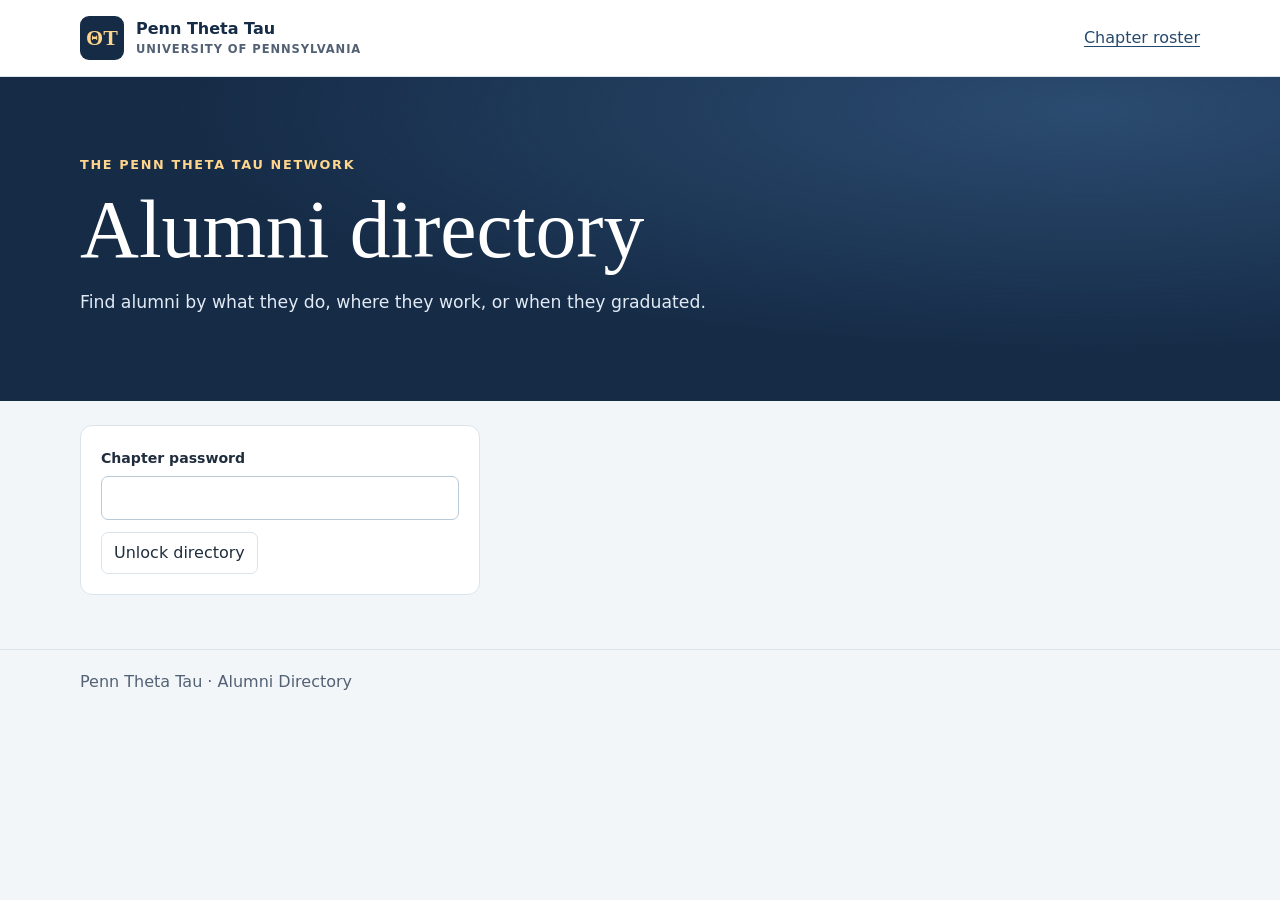
<file: index.html>
<!doctype html>
<html lang="en">
<head>
<meta charset="utf-8">
<meta name="viewport" content="width=device-width, initial-scale=1">
<meta http-equiv="refresh" content="0; url=./docs/">
<title>Penn Theta Tau Alumni Directory</title>
</head>
<body>
<p><a href="./docs/">Open the Penn Theta Tau Alumni Directory</a></p>
</body>
</html>
</file>
<file: docs/style.css>
:root{color-scheme:light;--navy:#152b46;--ink:#202d3d;--muted:#536174;--line:#dbe3eb;--paper:#f3f6f9;--gold:#ffd58d;font:100%/1.5 system-ui,sans-serif}
*{box-sizing:border-box}
body{margin:0;background:var(--paper);color:var(--ink)}
.wrap{width:min(1120px,calc(100% - 40px));margin:auto}
header{background:white;border-bottom:1px solid var(--line)}
.mast{min-height:76px;display:flex;align-items:center;justify-content:space-between;gap:16px}
a{color:#25496e;text-underline-offset:3px}
.brand{display:flex;align-items:center;gap:12px;font-weight:750;color:var(--navy);text-decoration:none}
.brand small{display:block;font-size:.72rem;letter-spacing:.08em;color:var(--muted)}
.mark{display:grid;place-items:center;background:var(--navy);color:var(--gold);width:44px;height:44px;border-radius:9px;font:700 22px Georgia,serif}
.hero{background:radial-gradient(ellipse at 85% 10%,#2b4b70,transparent 60%),var(--navy);color:white;padding:65px 0 85px}
.eyebrow{font-size:.8rem;font-weight:700;letter-spacing:.13em;color:var(--gold)}
h1{font:normal clamp(2.7rem,7vw,5.1rem)/1.05 Georgia,serif;margin:12px 0 18px}
.hero p:last-child{color:#e1eaf5;margin:0;font-size:1.08rem}
.directory{padding-bottom:54px}
.unlock{padding:24px 0 54px}
.unlock form{max-width:400px;background:white;border:1px solid var(--line);border-radius:12px;padding:20px}
.unlock input{display:block;width:100%;margin:6px 0 12px;padding:9px 10px;border:1px solid #bac9d7;border-radius:7px}
.unlock p:empty{display:none}
.directory[hidden],.unlock[hidden]{display:none}
.filters{position:relative;margin-top:-33px;background:white;border:1px solid var(--line);box-shadow:0 8px 25px #102b4611;border-radius:12px;padding:18px;display:grid;grid-template-columns:2fr repeat(3,1fr);gap:14px}
label{font-size:.88rem;font-weight:650}
input,select,button{font:inherit;color:inherit}
input[type=search],select{min-width:0;border:1px solid #bac9d7;background:#fff;border-radius:7px;padding:9px 10px}
select{appearance:none;padding-right:30px;background:linear-gradient(45deg,transparent 50%,#536174 50%) right 14px center/5px 5px no-repeat,linear-gradient(135deg,#536174 50%,transparent 50%) right 9px center/5px 5px no-repeat,#fff}
.filters input,.filters select{display:block;width:100%;margin-top:5px}
.toolbar{display:flex;align-items:center;gap:12px;flex-wrap:wrap;margin:22px 0 13px}
.toolbar p{margin:0 auto 0 0;font-weight:650}
button{border:1px solid var(--line);background:white;border-radius:7px;padding:8px 12px;cursor:pointer}
button:hover{background:#eaf1f8}
.grid{display:grid;grid-template-columns:repeat(3,minmax(0,1fr));gap:12px}
.card{background:white;border:1px solid var(--line);border-radius:10px;padding:17px;overflow-wrap:anywhere}
.card-head{display:flex;align-items:center;gap:11px}
.avatar{position:relative;display:grid;place-items:center;flex:none;width:48px;height:48px;background:#e9eff7;color:#25496e;border-radius:9px;overflow:hidden;font-size:.85rem;font-weight:750}
.headshot{position:absolute;inset:0;width:100%;height:100%;object-fit:cover;background:#e9eff7}
#profile-avatar .avatar{width:76px;height:76px;font-size:1.2rem}
.card h3{margin:0;font-size:1.04rem}
.card p{margin:10px 0 0;color:var(--muted)}
.card small{color:var(--muted)}
.card a{display:inline-block;margin:10px 14px 0 0;font-size:.875rem}
h2{font:normal 1.7rem Georgia,serif;margin:24px 0 12px}
.profile-button{display:block;margin-top:12px;color:var(--navy);font-weight:650}
#profile{width:min(680px,calc(100% - 28px));max-height:86vh;border:1px solid var(--line);border-radius:14px;padding:clamp(18px,4vw,32px);color:var(--ink)}
#profile::backdrop{background:#0e233bc7}
.profile-close{display:flex;justify-content:flex-end}
#profile-name{margin:0;font-size:2rem}
#profile-summary{margin:6px 0;color:var(--muted)}
#profile-content section{border-top:1px solid var(--line);margin-top:20px;padding-top:12px}
#profile-content h3{margin:0;color:var(--navy)}
#profile-content dt{font-weight:650;margin-top:12px}
#profile-content dd{white-space:pre-wrap;overflow-wrap:anywhere;margin:4px 0 0}
footer{padding:20px 0;border-top:1px solid var(--line);color:var(--muted)}
:focus-visible{outline:3px solid #507eae;outline-offset:2px}
@media(max-width:800px){.filters,.grid{grid-template-columns:repeat(2,minmax(0,1fr))}}
@media(max-width:480px){.wrap{width:calc(100% - 26px)}.hero{padding:48px 0 65px}.search,.grid{grid-column:1/-1}.grid{grid-template-columns:1fr}.brand small{display:none}}
</file>
